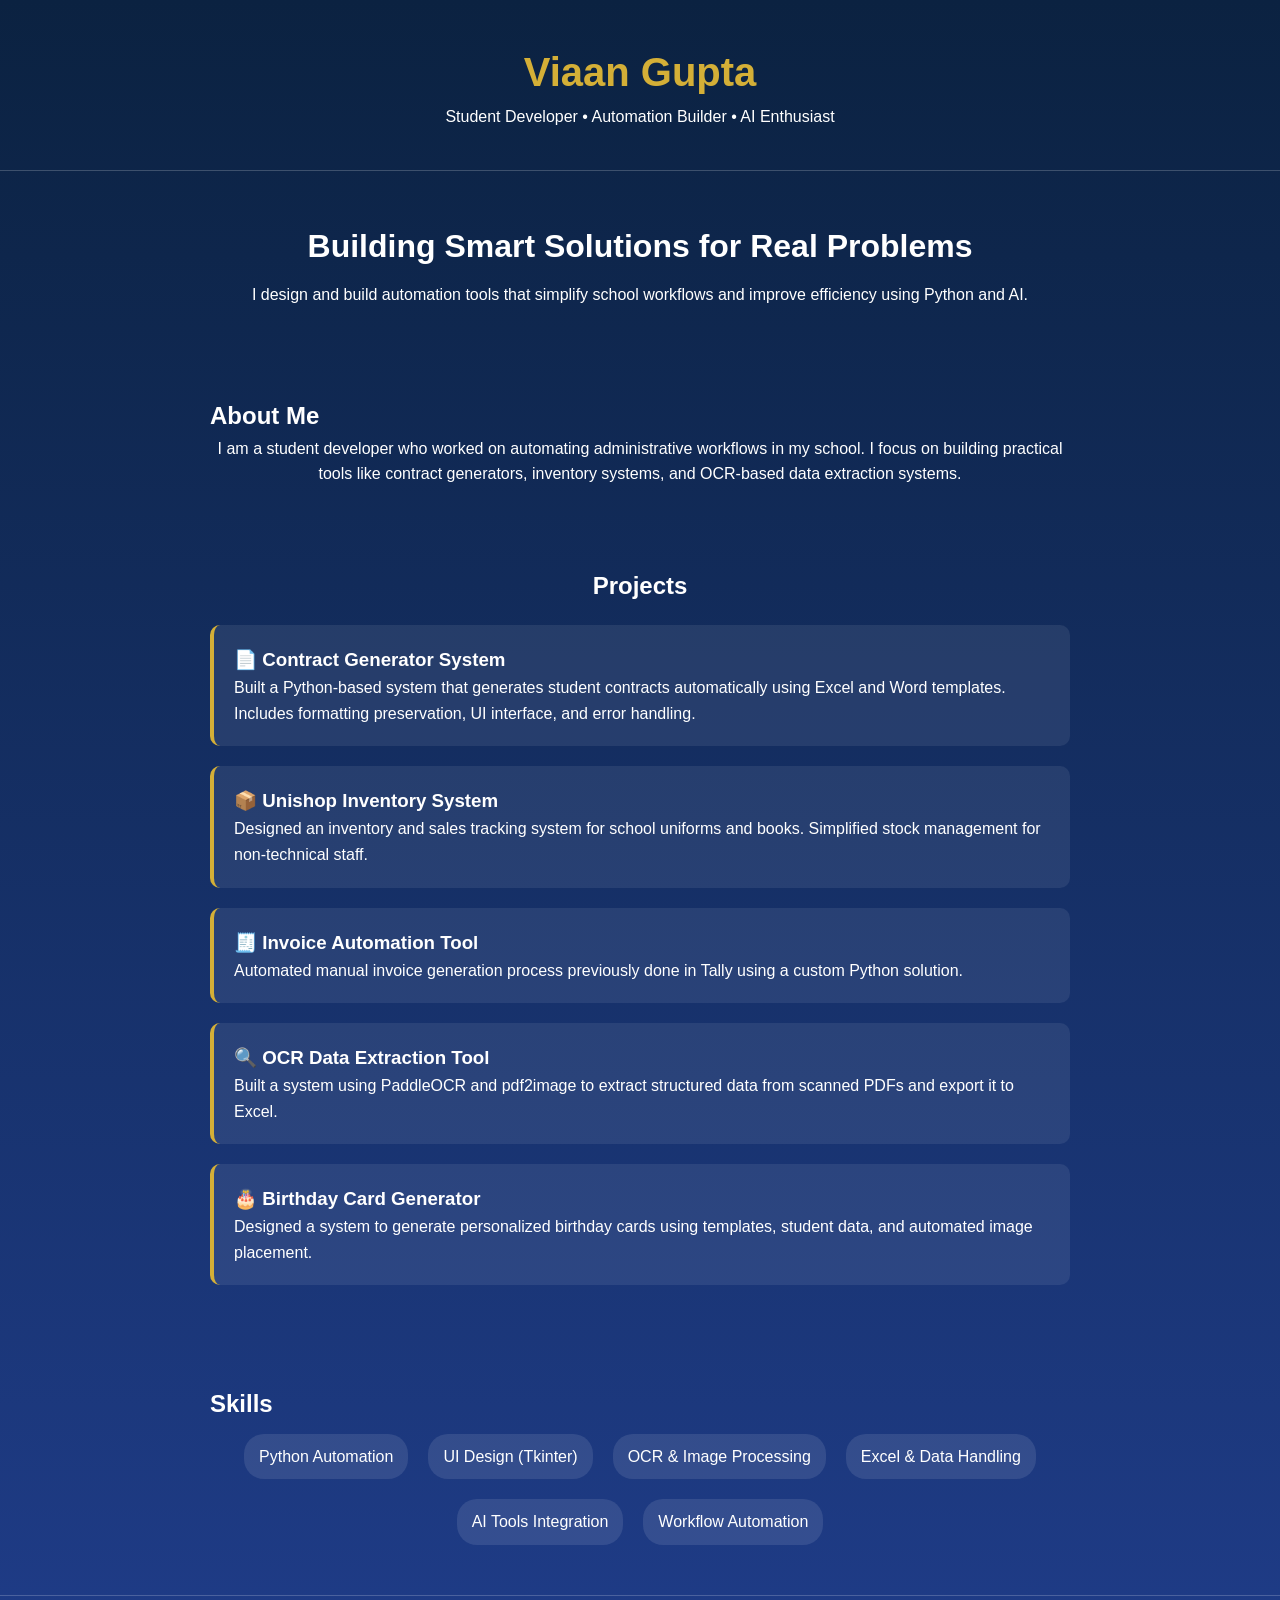
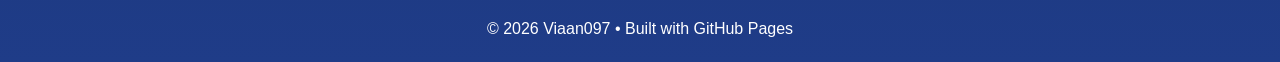
<file: index.html>
<!DOCTYPE html>
<html lang="en">
<head>
    <meta charset="UTF-8">
    <meta name="viewport" content="width=device-width, initial-scale=1.0">
    <title>Viaan Gupta | Portfolio</title>
    <link rel="stylesheet" href="style.css">
</head>
<body>

<header>
    <h1>Viaan Gupta</h1>
    <p>Student Developer • Automation Builder • AI Enthusiast</p>
</header>

<section class="hero">
    <h2>Building Smart Solutions for Real Problems</h2>
    <p>I design and build automation tools that simplify school workflows and improve efficiency using Python and AI.</p>
</section>

<section class="about">
    <h2>About Me</h2>
    <p>
        I am a student developer who worked on automating administrative workflows in my school.
        I focus on building practical tools like contract generators, inventory systems, and OCR-based data extraction systems.
    </p>
</section>

<section class="projects">
    <h2>Projects</h2>

    <div class="card">
        <h3>📄 Contract Generator System</h3>
        <p>
            Built a Python-based system that generates student contracts automatically using Excel and Word templates.
            Includes formatting preservation, UI interface, and error handling.
        </p>
    </div>

    <div class="card">
        <h3>📦 Unishop Inventory System</h3>
        <p>
            Designed an inventory and sales tracking system for school uniforms and books.
            Simplified stock management for non-technical staff.
        </p>
    </div>

    <div class="card">
        <h3>🧾 Invoice Automation Tool</h3>
        <p>
            Automated manual invoice generation process previously done in Tally using a custom Python solution.
        </p>
    </div>

    <div class="card">
        <h3>🔍 OCR Data Extraction Tool</h3>
        <p>
            Built a system using PaddleOCR and pdf2image to extract structured data from scanned PDFs and export it to Excel.
        </p>
    </div>

    <div class="card">
        <h3>🎂 Birthday Card Generator</h3>
        <p>
            Designed a system to generate personalized birthday cards using templates, student data, and automated image placement.
        </p>
    </div>

</section>

<section class="skills">
    <h2>Skills</h2>
    <ul>
        <li>Python Automation</li>
        <li>UI Design (Tkinter)</li>
        <li>OCR & Image Processing</li>
        <li>Excel & Data Handling</li>
        <li>AI Tools Integration</li>
        <li>Workflow Automation</li>
    </ul>
</section>

<footer>
    <p>© 2026 Viaan097 • Built with GitHub Pages</p>
</footer>

</body>
</html>
</file>
<file: style.css>
* {
    margin: 0;
    padding: 0;
    box-sizing: border-box;
    font-family: Arial, sans-serif;
}

body {
    background: linear-gradient(to bottom, #0b2241, #1F3C88);
    color: white;
    line-height: 1.6;
}

header {
    text-align: center;
    padding: 40px 20px;
    border-bottom: 1px solid rgba(255,255,255,0.2);
}

header h1 {
    font-size: 2.5em;
    color: #D4AF37;
}

.hero {
    text-align: center;
    padding: 50px 20px;
}

.hero h2 {
    font-size: 2em;
    margin-bottom: 10px;
}

section {
    padding: 40px 20px;
    max-width: 900px;
    margin: auto;
}

.about p {
    text-align: center;
}

.projects {
    text-align: center;
}

.card {
    background: rgba(255,255,255,0.08);
    margin: 20px 0;
    padding: 20px;
    border-radius: 10px;
    border-left: 4px solid #D4AF37;
    text-align: left;
    transition: 0.3s;
}

.card:hover {
    transform: translateY(-5px);
    background: rgba(255,255,255,0.15);
}

.skills ul {
    display: flex;
    flex-wrap: wrap;
    justify-content: center;
    list-style: none;
}

.skills li {
    background: rgba(255,255,255,0.1);
    margin: 10px;
    padding: 10px 15px;
    border-radius: 20px;
}

footer {
    text-align: center;
    padding: 20px;
    border-top: 1px solid rgba(255,255,255,0.2);
}
</file>
